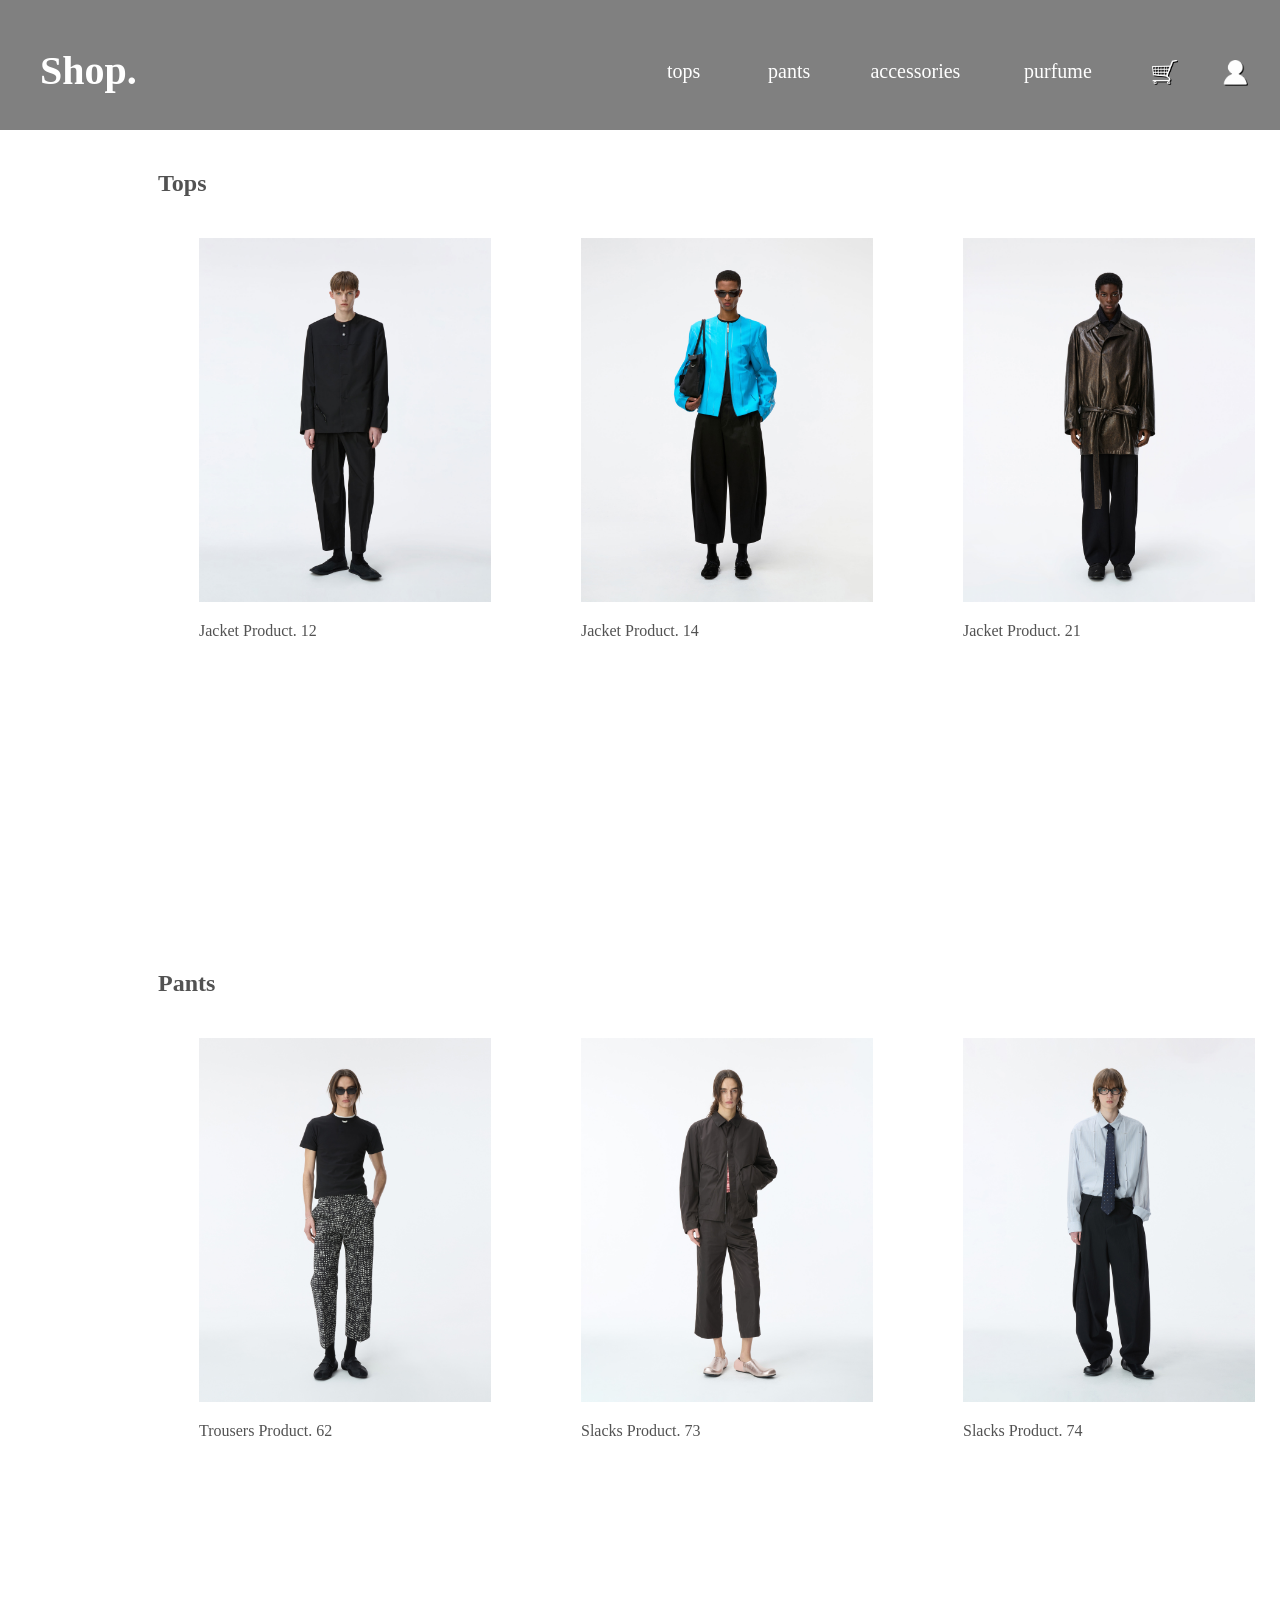
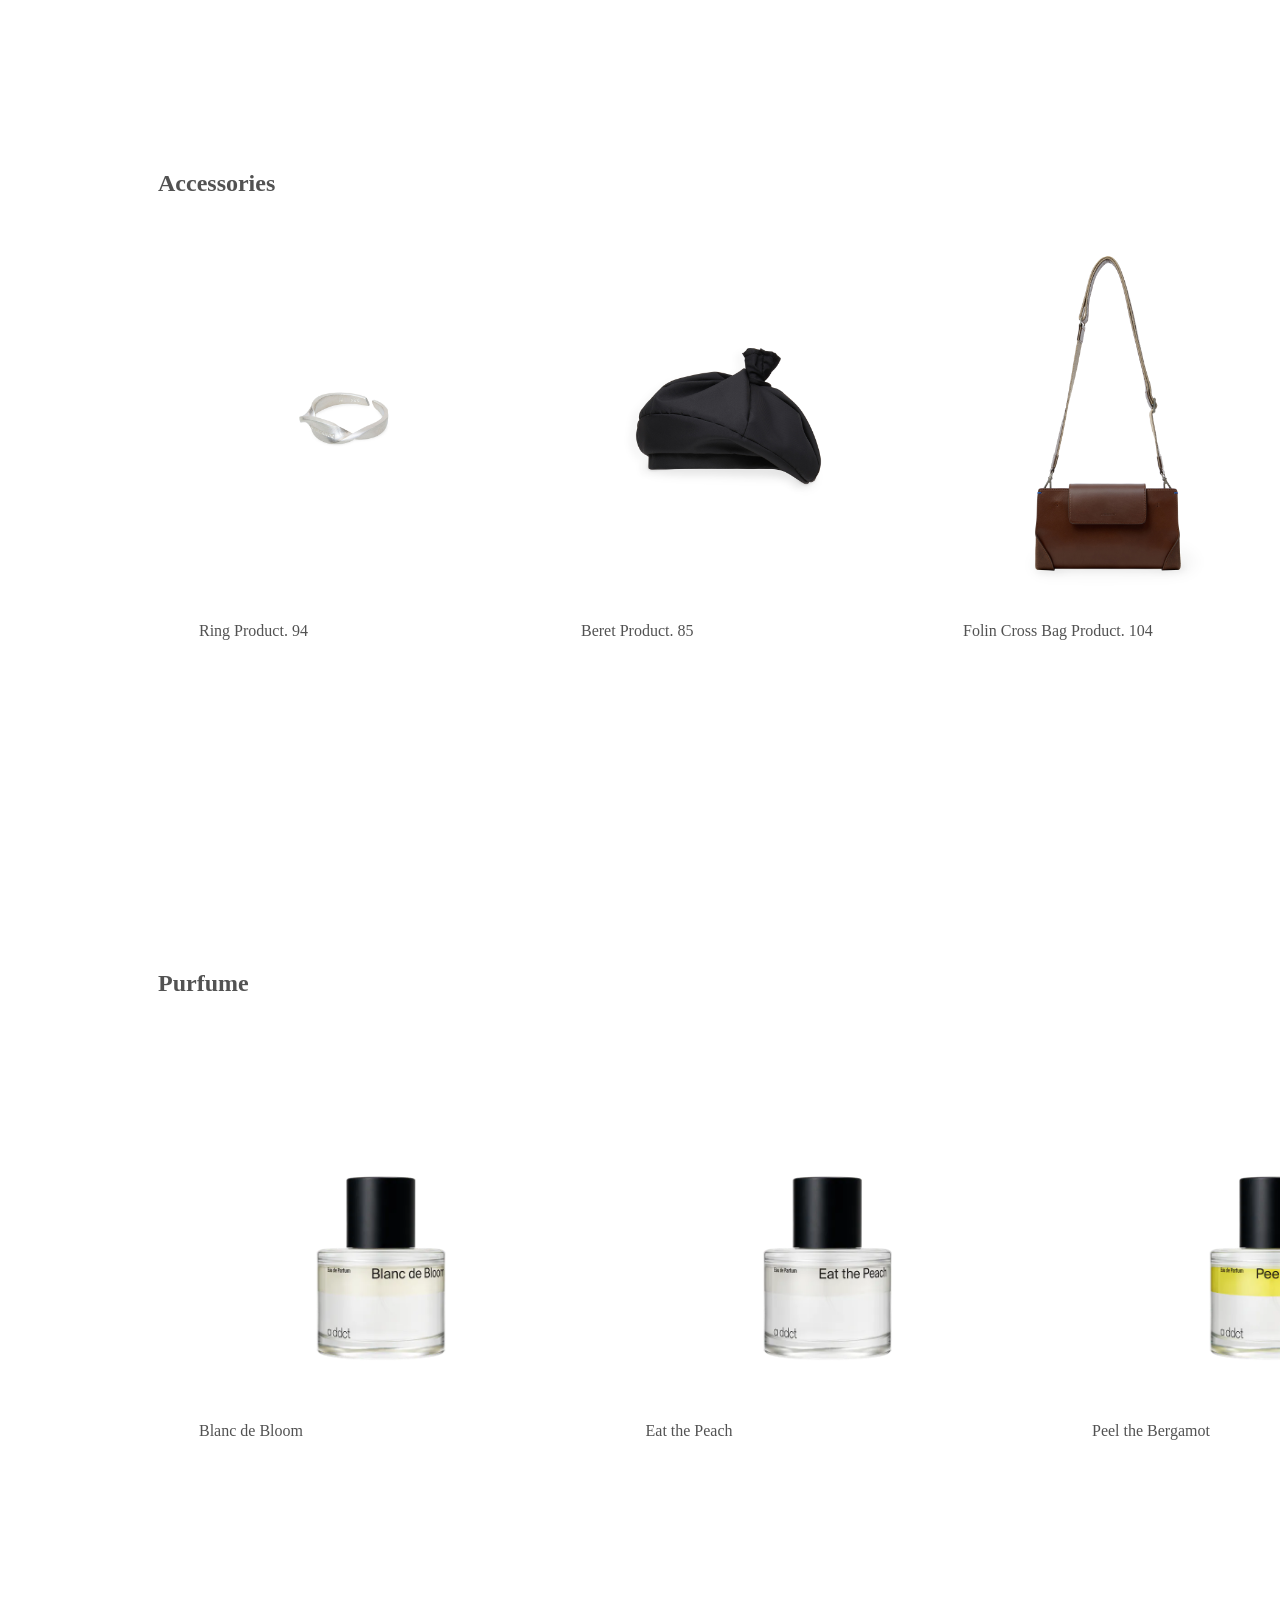
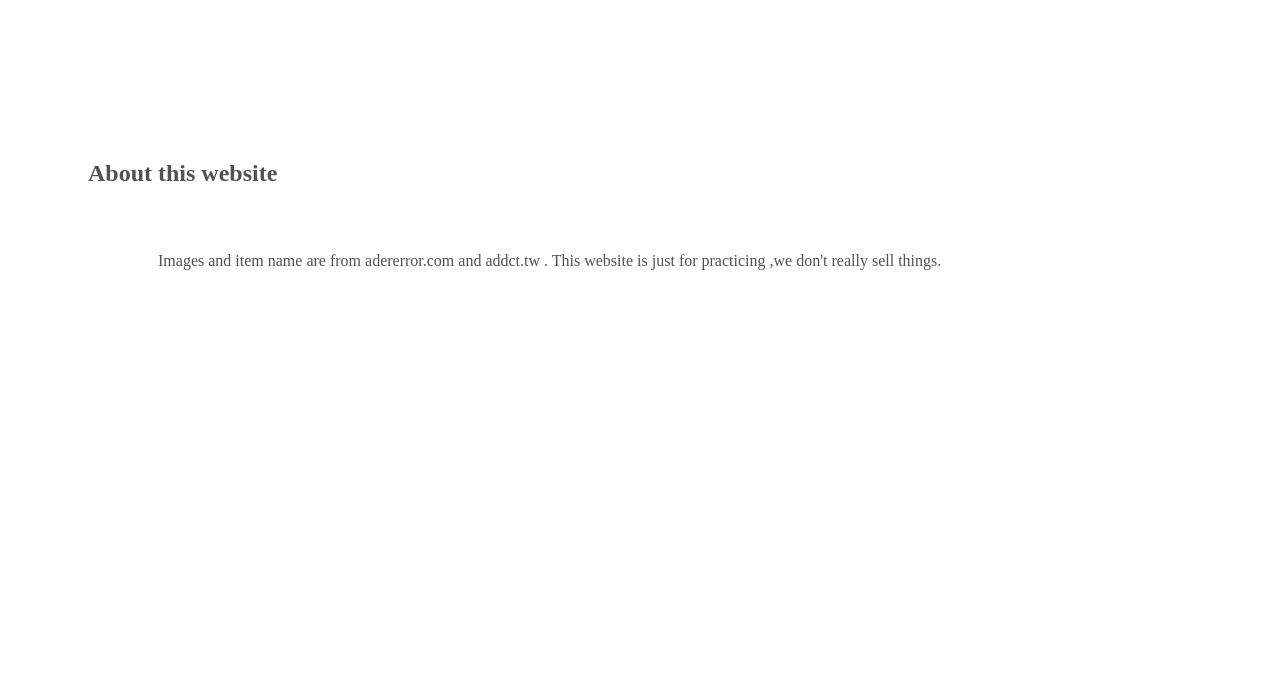
<file: index.html>
<!DOCTYPE html>
<html lang="en">
<head>
    <title>Shop</title>
    <link rel="stylesheet" href="index_style.css">
</head>
<body>
    <header>
        <div class="header">
            <span id="shop">
                <h1 style="font-size:40px">Shop.</h1>
            <span>
            <a href="#T1" id="clothes">tops</a>
            <a href="#T2" id="pants">pants</a>
            <a href="#T3" id="accessories">accessories</a>
            <a href="#T4" id="purfume">purfume</a>
            <a href="cart.html" id="clothes">
                <img src="image/pngimg.com - shopping_cart_PNG64.png" id="cart">
            </a>
            <a href="log_in.html">
                <img src="image/login-removebg-preview.png" id="loginbutton" alt="">
            </a>
        </div>
    </header>
    <div class="catagory">
        <h2 id="T1">Tops</h2>
        <div class="products">
            <span id="clothes_products_1">
                <img src="image/Jacket Product. 12.jpg" alt="">
                <p>Jacket Product. 12</p>
            </span>
            <span id="clothes_products_2">
                <img src="image/Jacket Product. 14.jpg" alt="">
                <p>Jacket Product. 14</p>
            </span>
            <span id="clothes_products_3">
                <img src="image/Jacket Product. 21.jpg" alt="">
                <p>Jacket Product. 21</p>
            </span>
            <span id="clothes_products_4">
                <img src="image/Realce Blazer Product. 2.jpg" alt="">
                <p>Realce Blazer Product. 2</p>
            </span>
            <span id="clothes_products_5">
                <img src="image/Realce Jacket Product. 1.jpg" alt="">
                <p>Realce Jacket Product. 1</p>
            </span>
        </div>
    </div>
    <div class="catagory">
        <h2 id="T2">Pants</h2>
        <div class="products">
            <span id="pants_products_1">
                <img src="image/Trousers Product. 62.jpg" alt="">
                <p>Trousers Product. 62</p>
            </span>
            <span id="pants_products_2">
                <img src="image/Slacks Product. 73.jpg" alt="">
                <p>Slacks Product. 73</p>
            </span>
            <span id="pants_products_3">
                <img src="image/Slacks Product. 74.jpg" alt="">
                <p>Slacks Product. 74</p>
            </span>
            <span id="pants_products_4">
                <img src="image/Slacks Product. 81.jpg" alt="">
                <p>Slacks Product. 81</p>
            </span>
            <span id="pants_products_5">
                <img src="image/Trousers Product. 56.jpg" alt="">
                <p>Trousers Product. 56</p>
            </span>
        </div>
    </div>
     </div>
    <div class="catagory">
        <h2 id="T3">Accessories</h2>
        <div class="products">
            <span id="Accessories_products_1">
                <img src="image/Ring Product. 94.jpg" alt="">
                <p>Ring Product. 94</p>
            </span>
            <span id="Accessories_products_2">
                <img src="image/Beret Product. 85.jpg" alt="">
                <p>Beret Product. 85</p>
            </span>
            <span id="Accessories_products_3">
                <img src="image/Folin Cross Bag Product. 104.jpg" alt="">
                <p>Folin Cross Bag Product. 104</p>
            </span>
            <span id="Accessories_products_4">
                <img src="image/Eon Muffler Product. 68.jpg" alt="">
                <p>Eon Muffler Product. 68</p>
            </span>
            <span id="Accessories_products_5">
                <img src="image/Dolche Keyring Product. 97.jpg" alt="">
                <p>Dolche Keyring Product. 97</p>
            </span>
        </div>
    </div>
    <div class="catagory">
        <h2 id="T4">Purfume</h2>
        <div class="products">
            <span id="purfume_products_1">
                <img src="image/Blanc de Bloom.webp" alt="">
                <p>Blanc de Bloom</p>
            </span>
            <span id="purfume_products_2">
                <img src="image/Eat the Peach.webp" alt="">
                <p>Eat the Peach</p>
            </span>
            <span id="purfume_products_3">
                <img src="image/Peel the Bergamot.webp" alt="">
                <p>Peel the Bergamot</p>
            </span>
            <span id="purfume_products_4">
                <img src="image/Tuberose.webp" alt="">
                <p>Tuberose</p>
            </span>
            <span id="purfume_products_5">
                <img src="image/Void Wood.webp" alt="">
                <p>Void Wood</p>
            </span>
        </div>
    </div>
    <div class="aboutus">
        <h2>About this website</h2>
        <br>
        <p>Images and item name are from adererror.com and addct.tw . This website is just for practicing ,we don't really sell things.</p>
    </div>
</body>
</html>
</file>
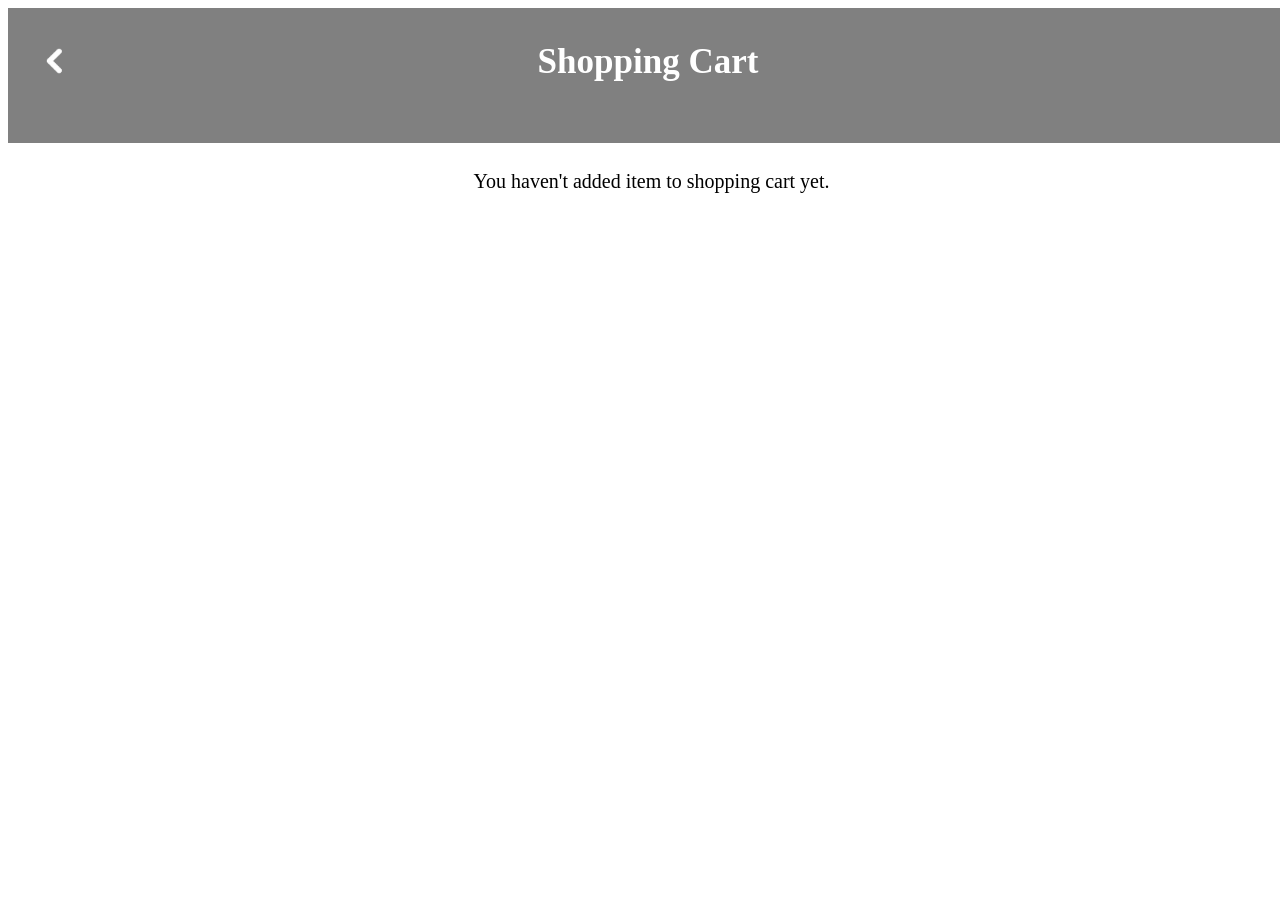
<file: cart.html>
<!DOCTYPE html>
<html lang="en">
<head>
    <title>Cart</title>
    <link rel="stylesheet" href="cart_style.css">
</head>
<body>
    <div class="header">
        <span>
            <a href="index.html">
                <img src="image/arrow-removebg-preview (1).png" id="arrow" alt="">
            </a>
        </span>
        <span>
            <h2 id="title">Shopping Cart</h2>
        </span>
    </div>
    <div class="notice">
        <p>You haven't added item to shopping cart yet.</p>
    </div>
</body>
</html>
</file>
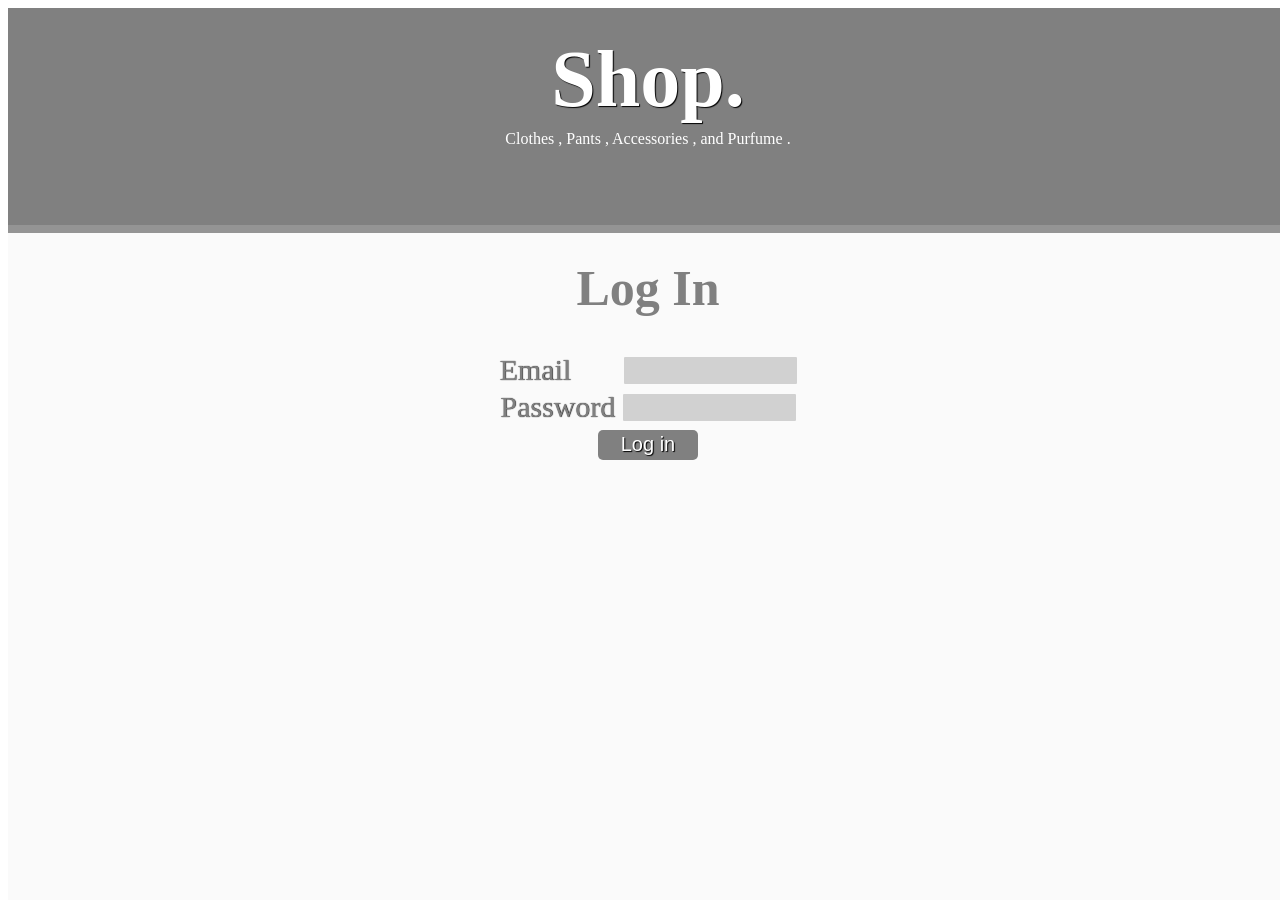
<file: log_in.html>
<!DOCTYPE html>
<html lang="en">
<head>
    <title>Log in</title>
    <link rel="stylesheet" href="log_in.css">
</head>
<body>
    <div class="header">
        <div class="title">
            <h1>Shop.</h1>
        </div>
        <div class="subtitle">Clothes , Pants , Accessories , and Purfume .</div>
    </div>

    <div class="login">
        <h1 id="login_title">Log In</h1>
        <label for="#email">Email&nbsp;&nbsp;&nbsp;&nbsp;&nbsp;&nbsp;</label>
        <input type="email" id="email">
        <br>
        <label for="#psw">Password</label>
        <input type="password" id="psw">
        <br>
        <a href="index.html">
            <input type="button" value="Log in" id="loginbutton">
        </a>
    </div>
</body>
</html>
</file>
<file: index_style.css>
.header{
    background-color: grey;
    width:100%;
    height:90px;
    padding:20px 40px;
    position:fixed;
    top:0px;
    left:0px;
    margin-bottom: 20px;
    z-index:100;
    text-shadow: 1px 1px 1px #000;

}
#shop{
    color:#fff;
    position: fixed;
    top:20px;
    left:40px;
    text-shadow: none;
}
a{
    text-decoration: none;
    color:white;
    position: fixed;
    top: 60px;
    font-size: 20px;
}
a:hover{
    color:rgb(36, 35, 35);
    text-shadow: 1px 1px rgb(44, 43, 43);
}
#clothes{
    left:52.1%;
}
#pants{
    left:60%;
}
#accessories{
    left:68%;
}
#purfume{
    left:80%;
}
.catagory{
    position:absolute;
    top:150px;
    left: 150px;
    height:500px;
    position:relative;
    margin-bottom: 300px;
}
.products{
    height: 90%;
    position: relative;
    overflow: auto;
    box-sizing: border-box;
    display: flex;
}
.products>span{
    height: 90%;
    flex:0 0 300px;
    margin: 20px 40px;
    border:1px solid #0000;
}
.products>span>img{
    height:90%;
    box-shadow: 15px 15px 15px #0000;
    margin: auto;
}
.products>span>img:hover{
    filter: brightness(90%);
}
.products>span>h2{
    margin:auto ;
}
h2{
    scroll-margin-top: 200px;
    scroll-margin-left:150px; 
}
#cart{
    width: 25px;
    position: fixed;
    top:60px;
    left:90%;
    filter: drop-shadow(1px 1px #000);
}
#cart:hover{
    filter: invert(1);
}
#loginbutton{
    filter: invert(1) drop-shadow(1px 1px #000);
    width:37px;
    position: fixed;
    left:95%;
    top:57px;
}
#loginbutton:hover{
    filter: none;
}
.aboutus{
    position: absolute;
    margin-top: 100px;;
    width: 100%;
    padding: 20px 80px;
    height:60%;
}
.aboutus>p{
    position: absolute;
    top:20%;
    left:150px;
}
.catagory,.aboutus{
    color:rgba(59, 59, 59, 0.884)
}
</file>
<file: cart_style.css>
.header{
    background-color: grey;
    position: fixed;
    width:100%;
    height:15%;
    position: fixed;
}
a{
    text-decoration: none;
    font-size: 50px;
    font-weight: bolder;
}
#arrow{
    position: fixed;
    width:30px;
    filter: invert(1);
    top: 45px;
    left: 40px;
}
#arrow:hover{
    filter:none ;
}
#title{
    color: #fff;
    position: fixed;
    top:13px;
    left:42%;
    font-size: 35px;;
}
.notice{
    position: absolute;
    top:150px;
    font-size: 20px;
    left:37%;
}
</file>
<file: log_in.css>
.header{
    background-color: gray;
    width:100%;
    height:25%;
    position: fixed;
    color:#fff;
    display: flex;
    justify-content: center;
}
.title{
    position: fixed;
    top: -20px;
    font-size: 40px;
    text-shadow: 1px 1px 1px #000;
}
.subtitle{
    position: fixed;
    top:130px;
}
.login{
    position: fixed;
    top:25%;
    text-align: center;
    justify-content: center;
    width: 100%;
    height: 75%;
    font-size: 30px;
    color: grey;
    background-color: rgba(228, 228, 228, 0.194);
}
#email,#psw{
    border:none;
    height: 25px;
    vertical-align: middle;
    background-color: rgba(185, 184, 184, 0.619);
    border-radius: 1px;
}
#loginbutton{
    border:none;
    background-color: gray;
    color: #fff;
    height: 30px;
    width: 100px;
    font-size: 20px;
    border-radius: 5px;
    text-shadow: 1px 1px 1px #000;

}
label{
    vertical-align: middle;
    text-shadow: 0.3px 0.3px 1px #000;
}
#login_title{
    font-size: 50px;
}
#loginbutton:hover{
    background-color: rgb(79, 79, 79);
}
</file>
